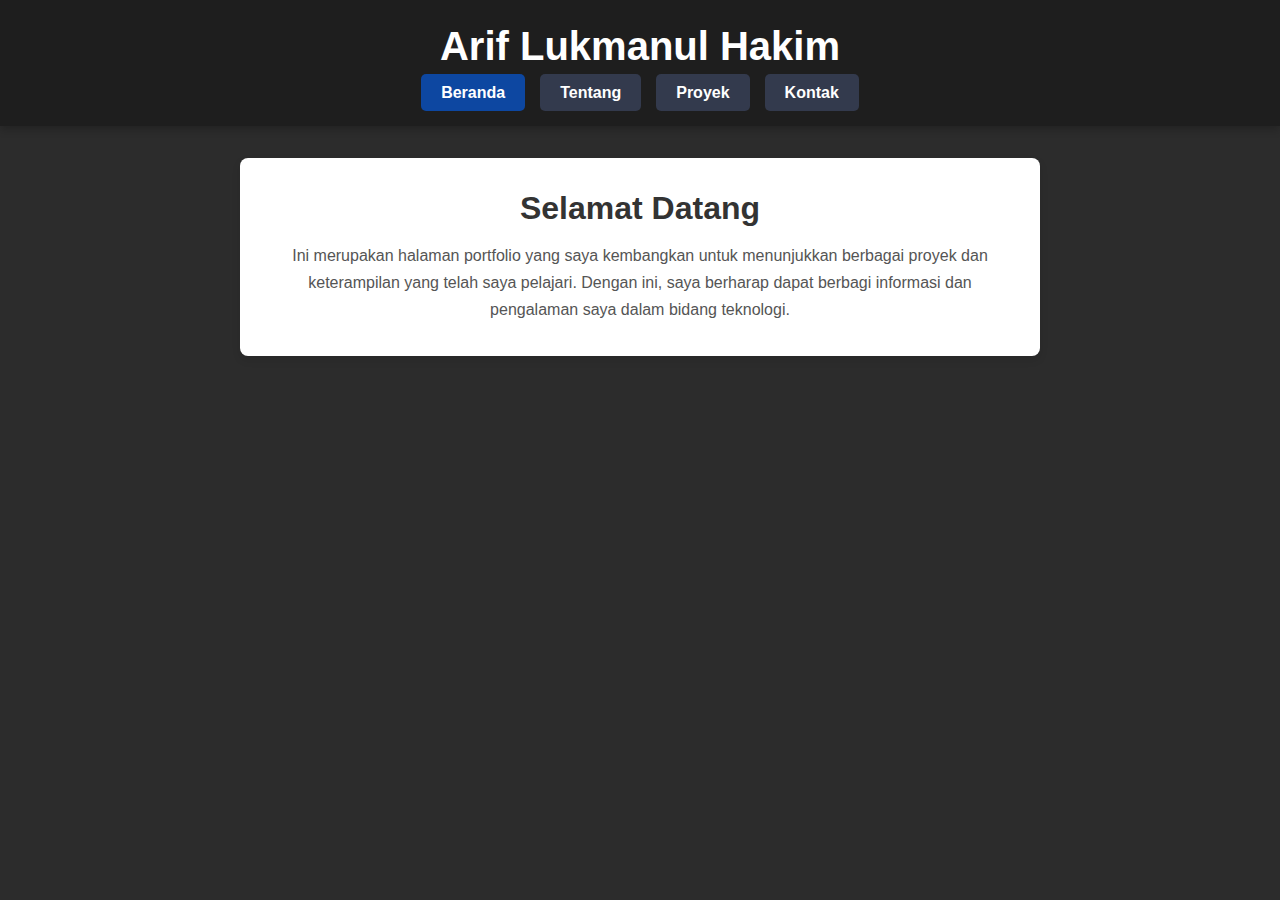
<file: index.html>
<!DOCTYPE html>
<html lang="en">

<head>
    <meta charset="UTF-8">
    <meta name="viewport" content="width=device-width, initial-scale=1.0">
</head>

<body data-title="Home">
    <link rel="stylesheet" href="css/style.css">
    </head>

    <body>
        <header>
            <h1>Arif Lukmanul Hakim</h1>
            <nav>
                <ul>
                    <li><a href="index.html">Beranda</a></li>
                    <li><a href="scr/about.html">Tentang</a></li>
                    <li><a href="scr/project.html">Proyek</a></li>
                    <li><a href="scr/contact.html">Kontak</a></li>
                </ul>
            </nav>
        </header>

        <section id="home">
            <h2>Selamat Datang</h2>
            <p class="text-center">Ini merupakan halaman portfolio yang saya kembangkan untuk menunjukkan berbagai proyek dan keterampilan
                yang telah saya pelajari. Dengan ini, saya berharap dapat berbagi informasi dan pengalaman saya dalam
                bidang teknologi.</p>
        </section>

        <script src="js/script.js"></script>
    </body>

</html>
</file>
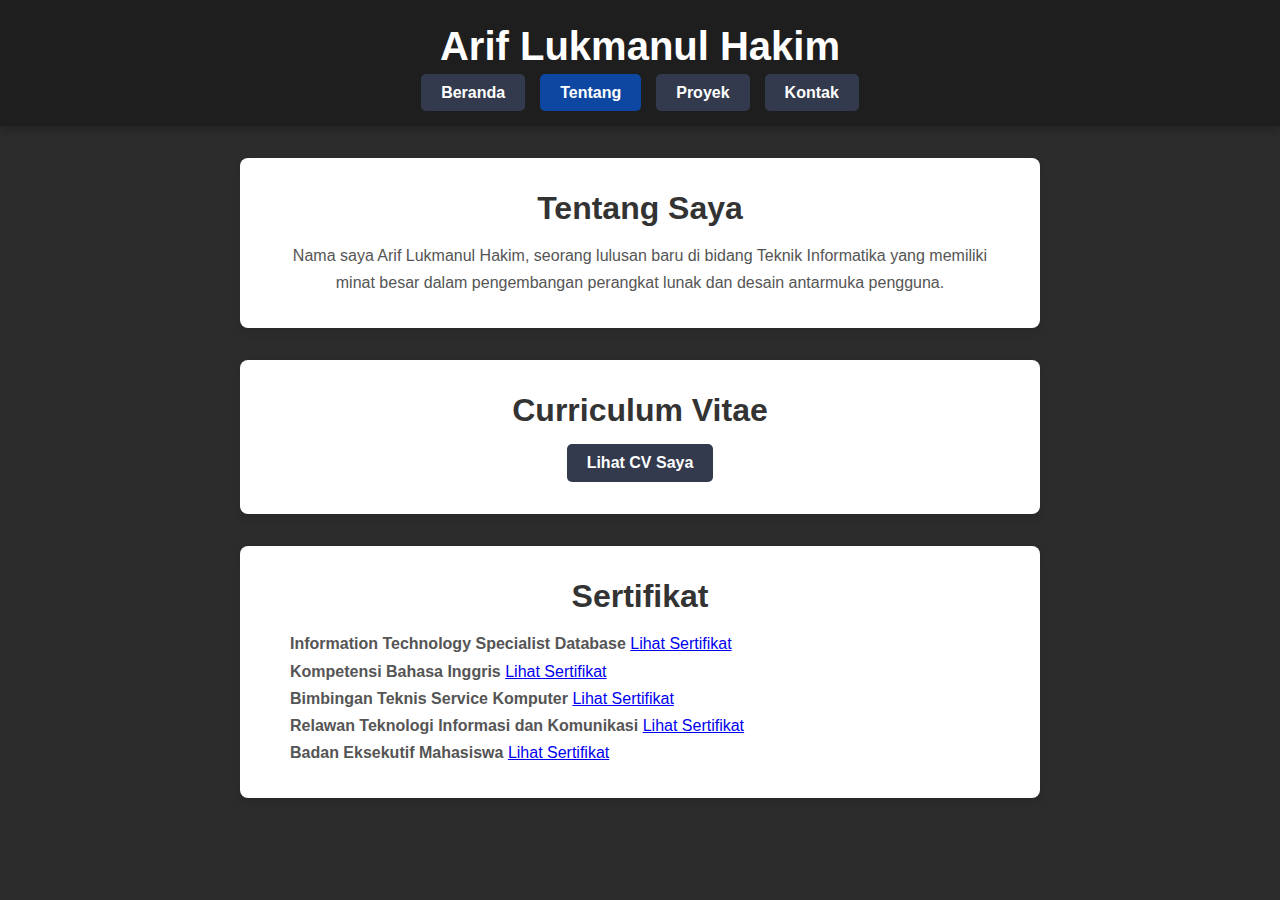
<file: scr/about.html>
<!DOCTYPE html>
<html lang="id">

<head>
    <meta charset="UTF-8">
    <meta name="viewport" content="width=device-width, initial-scale=1.0">
    <title>Tentang - Arif Lukmanul Hakim</title>
    <link rel="stylesheet" href="../css/style.css">
</head>

<body data-title="Tentang">
    <header>
        <h1>Arif Lukmanul Hakim</h1>
        <nav>
            <ul>
                <li><a href="../index.html">Beranda</a></li>
                <li><a href="about.html">Tentang</a></li>
                <li><a href="project.html">Proyek</a></li>
                <li><a href="contact.html">Kontak</a></li>
            </ul>
        </nav>
    </header>

    <main>
        <section id="about">
            <h2>Tentang Saya</h2>
            <p class="text-center">Nama saya Arif Lukmanul Hakim, seorang lulusan baru di bidang Teknik Informatika yang memiliki minat besar dalam pengembangan perangkat lunak dan desain antarmuka pengguna.</p>
        </section>

        <section id="cv">
            <h2>Curriculum Vitae</h2>
            <p class="text-center">
                <a href="https://drive.google.com/file/d/1FHD3TU-fvw4HRKzRnwjrlucGR0_7BM4f/view?usp=sharing" target="_blank" rel="noopener noreferrer">
                    <button class="button-center">Lihat CV Saya</button>
                </a>
            </p>
        </section>

        <section id="sertifikat">
            <h2>Sertifikat</h2>
            <div class="sertifikat-list">
                <p><strong>Information Technology Specialist Database</strong> <a href="https://drive.google.com/file/d/1nd46GFiY95k7U2lSGiieJCVRi4VKYRxo/view?usp=sharing" target="_blank" rel="noopener noreferrer">Lihat Sertifikat</a></p>
                <p><strong>Kompetensi Bahasa Inggris</strong> <a href="https://drive.google.com/file/d/1efR6G3er4AF4Our96nifyGntj-XaPGaB/view?usp=sharing" target="_blank" rel="noopener noreferrer">Lihat Sertifikat</a></p>
                <p><strong>Bimbingan Teknis Service Komputer</strong> <a href="https://drive.google.com/file/d/13a6Vsxo4yMyxvZtGBm6Lom07doJsrCsU/view?usp=sharing" target="_blank" rel="noopener noreferrer">Lihat Sertifikat</a></p>
                <p><strong>Relawan Teknologi Informasi dan Komunikasi</strong> <a href="https://drive.google.com/file/d/1ZAKJeoMdTwo_AFZ8iAmg4Sv-4vm1IbKK/view?usp=sharing" target="_blank" rel="noopener noreferrer">Lihat Sertifikat</a></p>
                <p><strong>Badan Eksekutif Mahasiswa</strong> <a href="https://drive.google.com/file/d/1yG1sJcCZqqvIybCuKFWg9-o_eit3QQKE/view?usp=sharing" target="_blank" rel="noopener noreferrer">Lihat Sertifikat</a></p>
            </div>
        </section>
    </main>

    <script src="../js/script.js"></script>
</body>

</html>
</file>
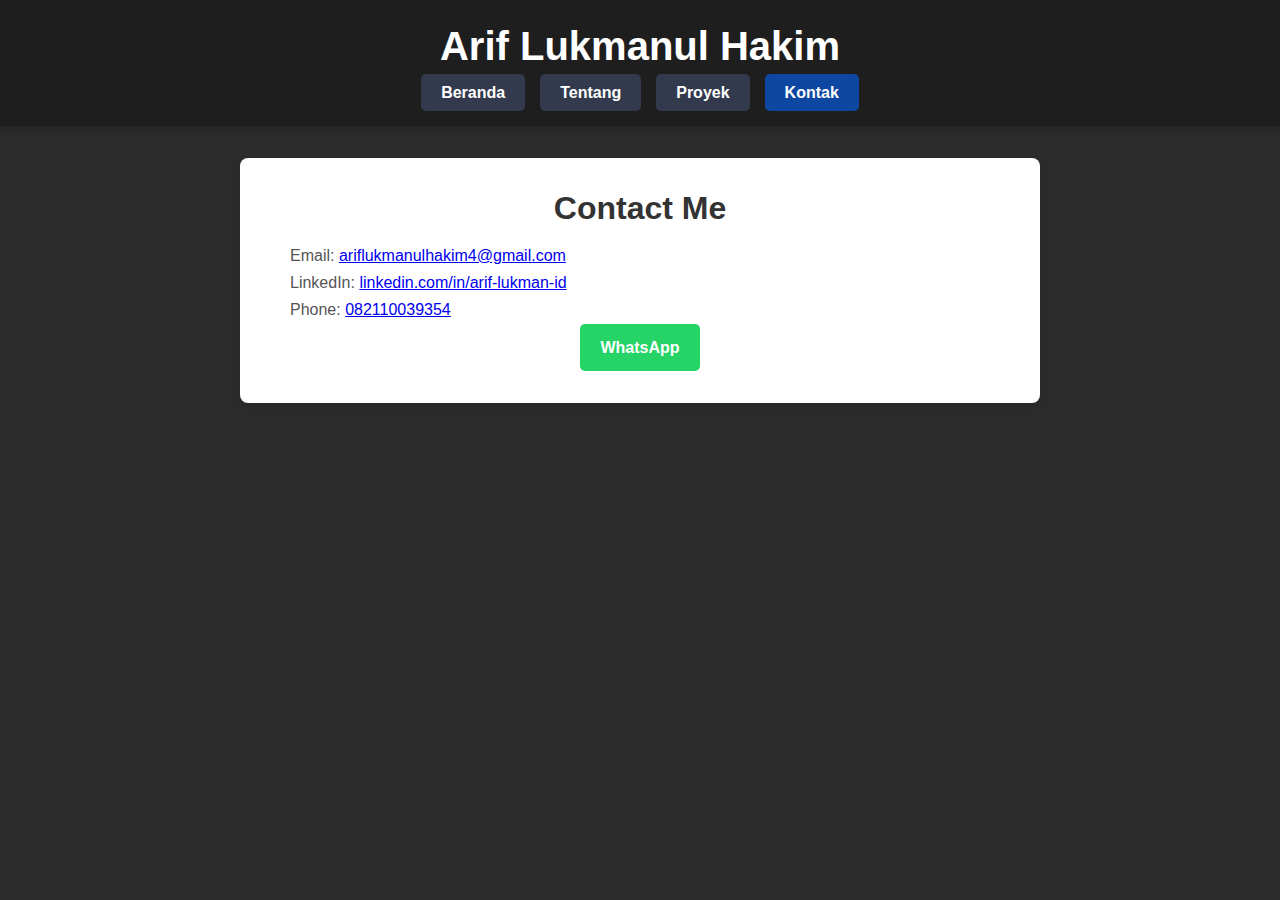
<file: scr/contact.html>
<!DOCTYPE html>
<html lang="en">

<head>
    <meta charset="UTF-8">
    <meta name="viewport" content="width=device-width, initial-scale=1.0">

<body data-title="Kontak">
    <link rel="stylesheet" href="../css/style.css">
    </head>

    <body>
        <header>
            <h1>Arif Lukmanul Hakim</h1>
            <nav>
                <ul>
                    <li><a href="../index.html">Beranda</a></li>
                    <li><a href="about.html">Tentang</a></li>
                    <li><a href="project.html">Proyek</a></li>
                    <li><a href="contact.html">Kontak</a></li>
                </ul>
            </nav>
        </header>
        
        <section id="contact">
            <h2>Contact Me</h2>
            <p>Email: <a href="mailto:ariflukmanulhakim4@gmail.com">ariflukmanulhakim4@gmail.com</a></p>
            <p>LinkedIn: <a href="https://linkedin.com/in/arif-lukman-id"
                    target="_blank">linkedin.com/in/arif-lukman-id</a></p>
            <p>Phone: <a href="tel:+6282110039354">082110039354</a></p>
            <p p class="text-center"><a href="https://wa.me/6282110039354" class="whatsapp-button">WhatsApp</a>
              </p>             
        </section>

        <script src="../js/script.js"></script>
    </body>

</html>
</file>
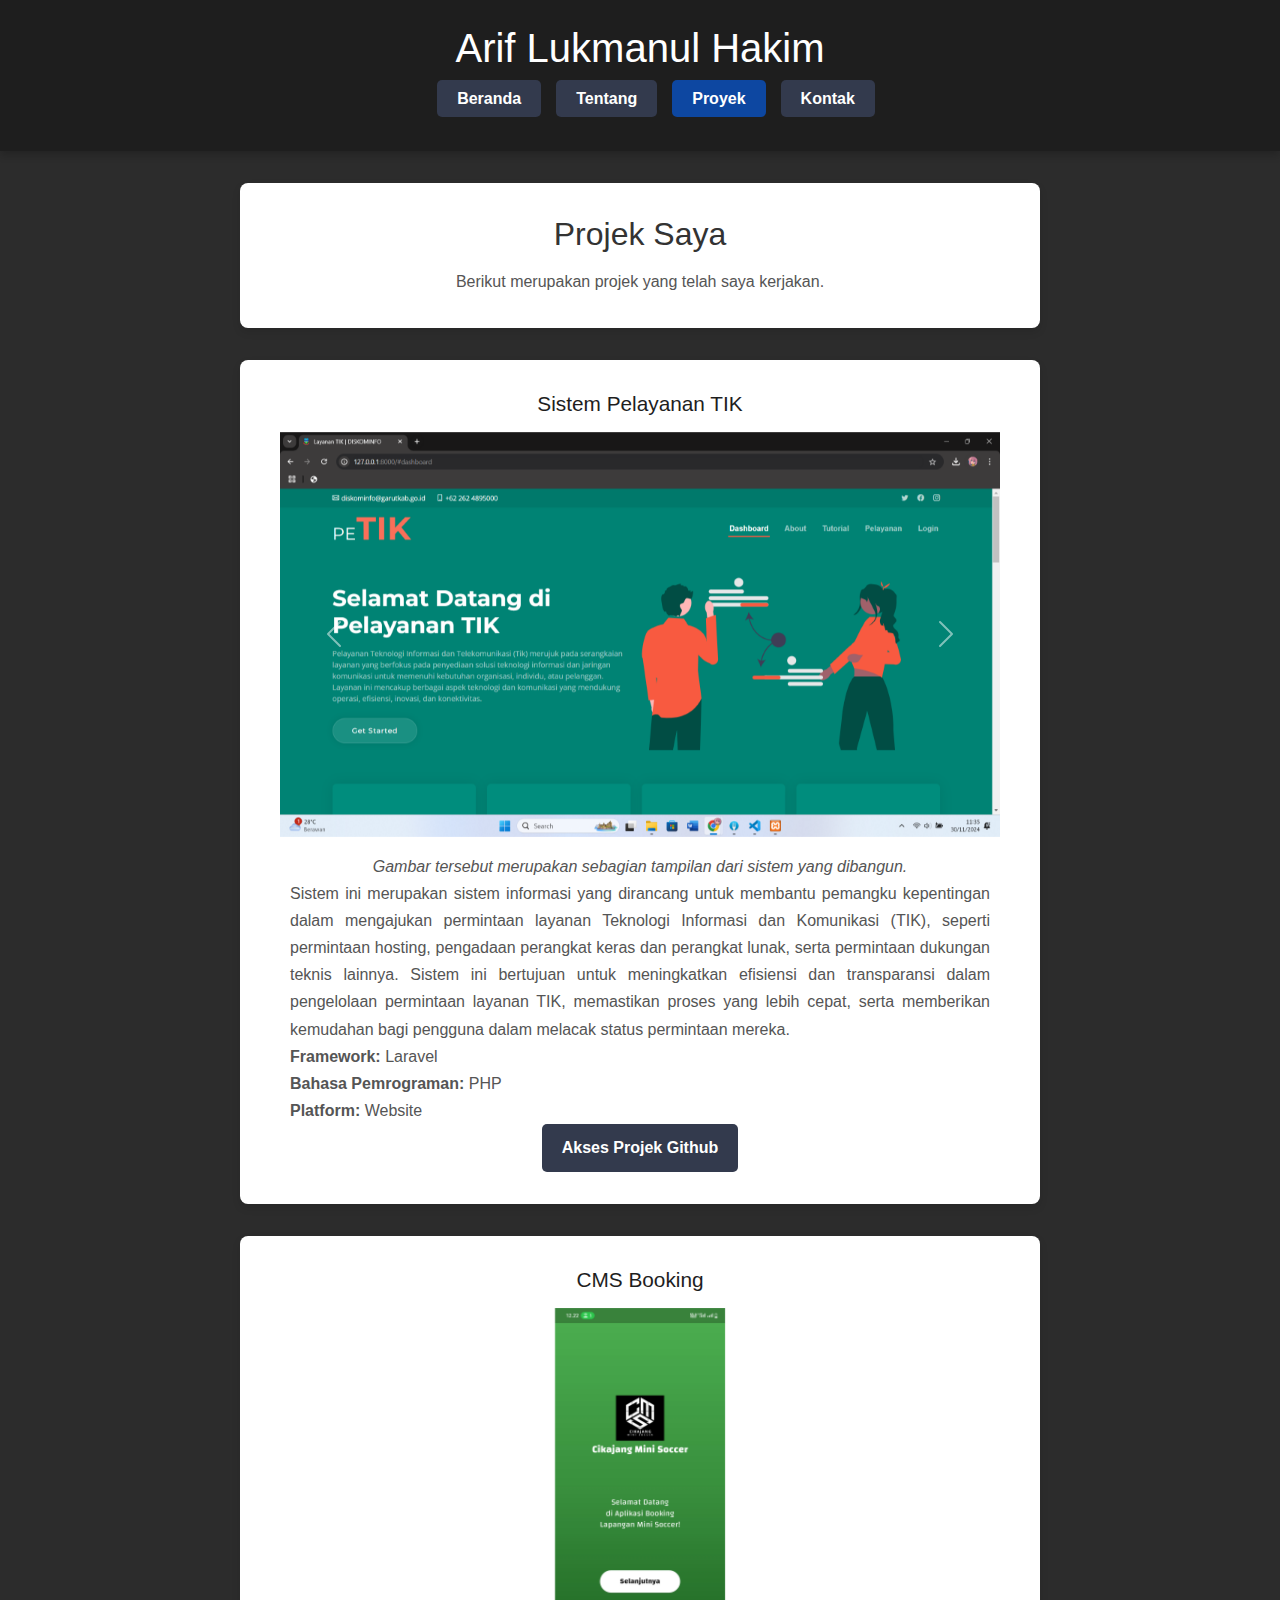
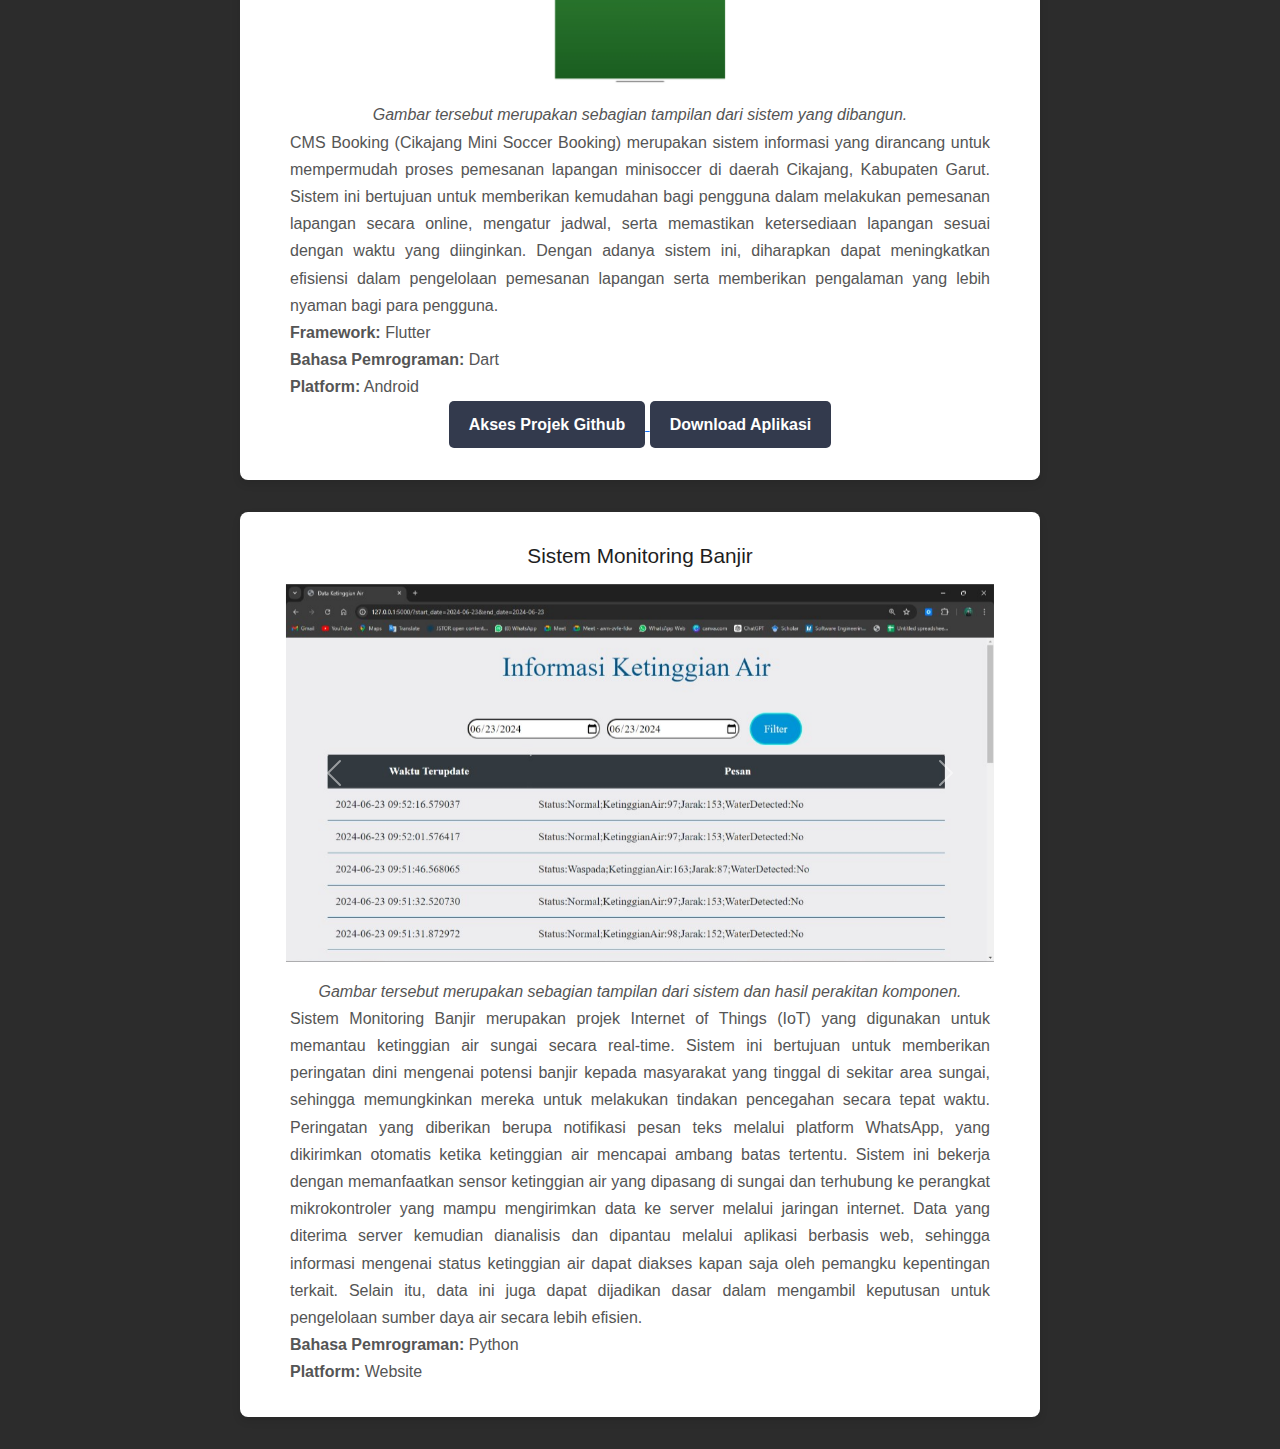
<file: scr/project.html>
<!DOCTYPE html>
<html lang="en">

<head>
    <meta charset="UTF-8">
    <meta name="viewport" content="width=device-width, initial-scale=1.0">
    <link href="https://cdn.jsdelivr.net/npm/bootstrap@5.3.2/dist/css/bootstrap.min.css" rel="stylesheet">

</head>

<body data-title="Projek">
    <link rel="stylesheet" href="../css/style.css">
    </head>

    <body>
        <header>
            <h1>Arif Lukmanul Hakim</h1>
            <nav>
                <ul>
                    <li><a href="../index.html">Beranda</a></li>
                    <li><a href="about.html">Tentang</a></li>
                    <li><a href="project.html">Proyek</a></li>
                    <li><a href="contact.html">Kontak</a></li>
                </ul>
            </nav>
        </header>

        <section id="projects">
            <h2>Projek Saya</h2>
            <p class="text-center">Berikut merupakan projek yang telah saya kerjakan.</p>
        </section>

        <section id="projek1">
            <h3>Sistem Pelayanan TIK</h3>
            <div id="imageCarousel" class="carousel slide" data-bs-ride="carousel">
                <div class="carousel-inner">
                    <div class="carousel-item active">
                        <img src="../assets/img/petik/petik1.png" class="d-block w-100" alt="Slide 1">
                    </div>
                    <div class="carousel-item">
                        <img src="../assets/img/petik/petik2.png" class="d-block w-100" alt="Slide 2">
                    </div>
                    <div class="carousel-item">
                        <img src="../assets/img/petik/petik3.png" class="d-block w-100" alt="Slide 3">
                    </div>
                    <div class="carousel-item">
                        <img src="../assets/img/petik/petik4.png" class="d-block w-100" alt="Slide 4">
                    </div>
                    <div class="carousel-item">
                        <img src="../assets/img/petik/petik5.png" class="d-block w-100" alt="Slide 5">
                    </div>
                    <div class="carousel-item">
                        <img src="../assets/img/petik/petik6.png" class="d-block w-100" alt="Slide 6">
                    </div>
                </div>
                <button class="carousel-control-prev" type="button" data-bs-target="#imageCarousel" data-bs-slide="prev">
                    <span class="carousel-control-prev-icon" aria-hidden="true"></span>
                    <span class="visually-hidden">Previous</span>
                </button>
                <button class="carousel-control-next" type="button" data-bs-target="#imageCarousel" data-bs-slide="next">
                    <span class="carousel-control-next-icon" aria-hidden="true"></span>
                    <span class="visually-hidden">Next</span>
                </button>
            </div>
            
            <p class="text-center mt-3">
                <em>Gambar tersebut merupakan sebagian tampilan dari sistem yang dibangun.</em>
            </p>

            <p class="text-justify">
                Sistem ini merupakan sistem informasi yang dirancang untuk membantu pemangku kepentingan dalam
                mengajukan permintaan layanan Teknologi Informasi dan Komunikasi (TIK), seperti permintaan hosting,
                pengadaan perangkat keras dan perangkat lunak, serta permintaan dukungan teknis lainnya. Sistem ini
                bertujuan untuk meningkatkan efisiensi dan transparansi dalam pengelolaan permintaan layanan TIK,
                memastikan proses yang lebih cepat, serta memberikan kemudahan bagi pengguna dalam melacak status
                permintaan mereka.
            </p>

            <p><strong>Framework:</strong> Laravel</p>
            <p><strong>Bahasa Pemrograman:</strong> PHP</p>
            <p><strong>Platform:</strong> Website</p>
            <p class="text-center">
    <a href="https://github.com/Lukmanul27/layanan-tik.git" target="_blank" rel="noopener noreferrer">
        <button class="button">Akses Projek Github</button>
    </a>
</p>
        </section>

        <section id="projek2">
            <h3>CMS Booking</h3>
            <div id="cmsCarousel" class="carousel slide" data-bs-ride="carousel">
                <div class="carousel-inner">
                    <div class="carousel-item active">
                        <img src="../assets/img/cms/cms1.jpg" alt="CMS Booking 1" class="d-block mx-auto cms-image">
                    </div>
                    <div class="carousel-item">
                        <img src="../assets/img/cms/cms2.jpg" alt="CMS Booking 2" class="d-block mx-auto cms-image">
                    </div>
                    <div class="carousel-item">
                        <img src="../assets/img/cms/cms3.jpg" alt="CMS Booking 3" class="d-block mx-auto cms-image">
                    </div>
                    <div class="carousel-item">
                        <img src="../assets/img/cms/cms4.jpg" alt="CMS Booking 4" class="d-block mx-auto cms-image">
                    </div>
                    <div class="carousel-item">
                        <img src="../assets/img/cms/cms5.jpg" alt="CMS Booking 5" class="d-block mx-auto cms-image">
                    </div>
                    <div class="carousel-item">
                        <img src="../assets/img/cms/cms6.jpg" alt="CMS Booking 6" class="d-block mx-auto cms-image">
                    </div>
                    <div class="carousel-item">
                        <img src="../assets/img/cms/cms7.jpg" alt="CMS Booking 7" class="d-block mx-auto cms-image">
                    </div>
                    <div class="carousel-item">
                        <img src="../assets/img/cms/cms8.jpg" alt="CMS Booking 8" class="d-block mx-auto cms-image">
                    </div>
                    <div class="carousel-item">
                        <img src="../assets/img/cms/cms9.jpg" alt="CMS Booking 9" class="d-block mx-auto cms-image">
                    </div>
                    <div class="carousel-item">
                        <img src="../assets/img/cms/cms10.jpg" alt="CMS Booking 10" class="d-block mx-auto cms-image">
                    </div>
                </div>
                <button class="carousel-control-prev" type="button" data-bs-target="#cmsCarousel" data-bs-slide="prev">
                    <span class="carousel-control-prev-icon" aria-hidden="true"></span>
                    <span class="visually-hidden">Previous</span>
                </button>
                <button class="carousel-control-next" type="button" data-bs-target="#cmsCarousel" data-bs-slide="next">
                    <span class="carousel-control-next-icon" aria-hidden="true"></span>
                    <span class="visually-hidden">Next</span>
                </button>
            </div>   

            <p class="text-center mt-3">
                <em>Gambar tersebut merupakan sebagian tampilan dari sistem yang dibangun.</em>
            </p>

            <p class="text-justify">
                CMS Booking (Cikajang Mini Soccer Booking) merupakan sistem informasi yang dirancang untuk mempermudah
                proses pemesanan lapangan minisoccer di daerah Cikajang, Kabupaten Garut. Sistem ini bertujuan untuk
                memberikan kemudahan bagi pengguna dalam melakukan pemesanan lapangan secara online, mengatur jadwal,
                serta memastikan ketersediaan lapangan sesuai dengan waktu yang diinginkan. Dengan adanya sistem ini,
                diharapkan dapat meningkatkan efisiensi dalam pengelolaan pemesanan lapangan serta memberikan pengalaman
                yang lebih nyaman bagi para pengguna.
            </p>

            <p><strong>Framework:</strong> Flutter</p>
            <p><strong>Bahasa Pemrograman:</strong> Dart</p>
            <p><strong>Platform:</strong> Android</p>

            <p class="text-center">
                <a href="https://github.com/Lukmanul27/cms_booking.git" target="_blank" rel="noopener noreferrer">
                    <button class="button">Akses Projek Github</button>
                </a>
                <a href="https://drive.google.com/file/d/1Hf8dawWIr0Fh5QUsi29HAyPzGdAZwpNV/view?usp=sharing" target="_blank" rel="noopener noreferrer">
                    <button class="button">Download Aplikasi</button>
                </a>
            </p>
        </section>

        <section id="projek3">
            <h3>Sistem Monitoring Banjir</h3>
            <div id="smbCarousel" class="carousel slide" data-bs-ride="carousel">
                <div class="carousel-inner">
                    <div class="carousel-item active">
                        <img src="../assets/img/smb/2.jpg" alt="Simba 1" class="d-block mx-auto cms-image">
                    </div>
                    <div class="carousel-item">
                        <img src="../assets/img/smb/3.jpg" alt="Simba 2" class="d-block mx-auto cms-image">
                    </div>
                    <div class="carousel-item">
                        <img src="../assets/img/smb/1.jpg" alt="Simba 3" class="d-block mx-auto cms-image">
                    </div>
                    <div class="carousel-item">
                        <img src="../assets/img/smb/4.jpg" alt="Simba 4" class="d-block mx-auto cms-image">
                    </div>
                    <div class="carousel-item">
                        <img src="../assets/img/smb/5.jpg" alt="Simba 5" class="d-block mx-auto cms-image">
                    </div>
                </div>
                <button class="carousel-control-prev" type="button" data-bs-target="#smbCarousel" data-bs-slide="prev">
                    <span class="carousel-control-prev-icon" aria-hidden="true"></span>
                    <span class="visually-hidden">Previous</span>
                </button>
                <button class="carousel-control-next" type="button" data-bs-target="#smbCarousel" data-bs-slide="next">
                    <span class="carousel-control-next-icon" aria-hidden="true"></span>
                    <span class="visually-hidden">Next</span>
                </button>
            </div>   

            <p class="text-center mt-3">
                <em>Gambar tersebut merupakan sebagian tampilan dari sistem dan hasil perakitan komponen.</em>
            </p>

            <p class="text-justify">
                Sistem Monitoring Banjir merupakan projek Internet of Things (IoT) yang digunakan untuk memantau
                ketinggian air sungai secara real-time. Sistem ini bertujuan untuk memberikan peringatan dini mengenai
                potensi banjir kepada masyarakat yang tinggal di sekitar area sungai, sehingga memungkinkan mereka untuk
                melakukan tindakan pencegahan secara tepat waktu. Peringatan yang diberikan berupa notifikasi pesan teks
                melalui platform WhatsApp, yang dikirimkan otomatis ketika ketinggian air mencapai ambang batas
                tertentu.
                Sistem ini bekerja dengan memanfaatkan sensor ketinggian air yang dipasang di sungai dan terhubung ke
                perangkat mikrokontroler yang mampu mengirimkan data ke server melalui jaringan internet. Data yang
                diterima server kemudian dianalisis dan dipantau melalui aplikasi berbasis web, sehingga informasi
                mengenai status ketinggian air dapat diakses kapan saja oleh pemangku kepentingan terkait. Selain itu,
                data ini juga dapat dijadikan dasar dalam mengambil keputusan untuk pengelolaan sumber daya air secara
                lebih efisien.
            </p>

            <p><strong>Bahasa Pemrograman:</strong> Python</p>
            <p><strong>Platform:</strong> Website</p>
        </section>


        <script src="../js/script.js"></script>
        <script src="https://cdn.jsdelivr.net/npm/bootstrap@5.3.2/dist/js/bootstrap.bundle.min.js"></script>
    </body>

</html>
</file>
<file: css/style.css>
/* Global Styles */
* {
    margin: 0;
    padding: 0;
    box-sizing: border-box;
}

body {
    font-family: 'Arial', sans-serif;
    background-color: #2c2c2c;
    color: #ffffff;
    transition: opacity 0.5s ease-in-out;
}

body.fade-out {
    opacity: 0;
}

/* Button */
button {
    background-color: #333a4d;
    color: #ffffff;
    padding: 10px 20px;
    border: none;
    border-radius: 5px;
    font-size: 1rem;
    font-weight: bold;
    cursor: pointer;
    transition: background-color 0.3s ease, transform 0.2s ease;
}

button:hover {
    background-color: #0056b3;
    transform: translateY(-2px);
}

button:active {
    background-color: #0d47a1;
    transform: translateY(1px);
}

@media (max-width: 768px) {
    .button {
        padding: 12px 25px;
        font-size: 4vw;
        /* Adjust font size dynamically for medium screens */
    }
}

@media (max-width: 600px) {
    .button {
        padding: 10px 20px;
        font-size: 5vw;
        /* Larger font size for smaller screens */
    }
}

@media (max-width: 400px) {
    .button {
        padding: 8px 16px;
        font-size: 6vw;
        /* Even larger font size for very small screens */
    }
}

/* Container */
.container {
    display: flex;
    flex-direction: column;
    justify-content: center;
    align-items: center;
    height: 100vh;
    text-align: center;
    padding: 20px;
}

/* Header */
header {
    background-color: #1e1e1e;
    padding: 24px 0;
    text-align: center;
    box-shadow: 0 4px 8px rgba(0, 0, 0, 0.2);
}

header h1 {
    font-size: 2.5rem;
    color: #ffffff;
    margin-bottom: 10px;
}

/* Navigation */
nav ul {
    list-style-type: none;
    display: flex;
    justify-content: center;
    gap: 15px;
    margin-top: 15px;
    flex-wrap: wrap;
}

nav ul li a {
    color: #ffffff;
    background-color: #333a4d;
    padding: 10px 20px;
    border-radius: 5px;
    text-decoration: none;
    font-weight: bold;
    transition: background-color 0.3s ease, transform 0.2s ease;
}

nav ul li a:hover {
    background-color: #0056b3;
    transform: translateY(-2px);
}

nav ul li a.active {
    background-color: #0d47a1;
}

/* Sections */
section {
    background-color: #ffffff;
    color: #333333;
    margin: 2rem auto;
    padding: 2rem;
    border-radius: 8px;
    max-width: 800px;
    box-shadow: 0 4px 8px rgba(0, 0, 0, 0.1);
    transition: transform 0.3s ease, box-shadow 0.3s ease;
}

section:hover {
    transform: translateY(-5px);
    box-shadow: 0 8px 16px rgba(0, 0, 0, 0.2);
}

/* Headings */
h1,
h2,
h3 {
    text-align: center;
    margin-bottom: 15px;
}

h1 {
    font-size: 2.5rem;
    color: #ffffff;
}

h2 {
    font-size: 2rem;
    color: #333;
}

h3 {
    font-size: 1.3rem;
    color: #1e1e1e;
}

/* Paragraphs */
p {
    max-width: 700px;
    margin: 0 auto;
    line-height: 1.7;
    color: #555;
}

/* Centered text */
.text-center {
    text-align: center;
}

.text-justify {
    text-align: justify;
}


/* Responsive Styles */
@media (max-width: 768px) {
    header h1 {
        font-size: 2rem;
    }

    nav ul {
        flex-direction: column;
        gap: 10px;
    }

    nav ul li a {
        padding: 8px 16px;
        font-size: 0.9rem;
    }

    section {
        margin: 1rem;
        padding: 1.5rem;
    }

    h1 {
        font-size: 2rem;
    }

    h2 {
        font-size: 1.5rem;
    }

    h3 {
        font-size: 1.2rem;
    }
}

@media (max-width: 480px) {
    header h1 {
        font-size: 1.8rem;
    }

    nav ul li a {
        padding: 6px 12px;
        font-size: 0.8rem;
    }

    section {
        padding: 1rem;
    }

    h1 {
        font-size: 1.8rem;
    }

    h2 {
        font-size: 1.3rem;
    }

    h3 {
        font-size: 1.1rem;
    }
}

.centered-cms {
    display: flex;
    justify-content: center;
    align-items: center;
}

.cms-image {
    height: 10cm;
    width: auto;
}

.carousel {
    max-width: 720px;
    margin: 0 auto;
}

.whatsapp-button {
    padding: 10px 20px;
    background-color: #25D366;
    color: white;
    text-decoration: none;
    border-radius: 5px;
    font-weight: bold;
    text-align: center;
    display: inline-block;
}

.whatsapp-button:hover {
    background-color: #128C7E;
}
</file>
